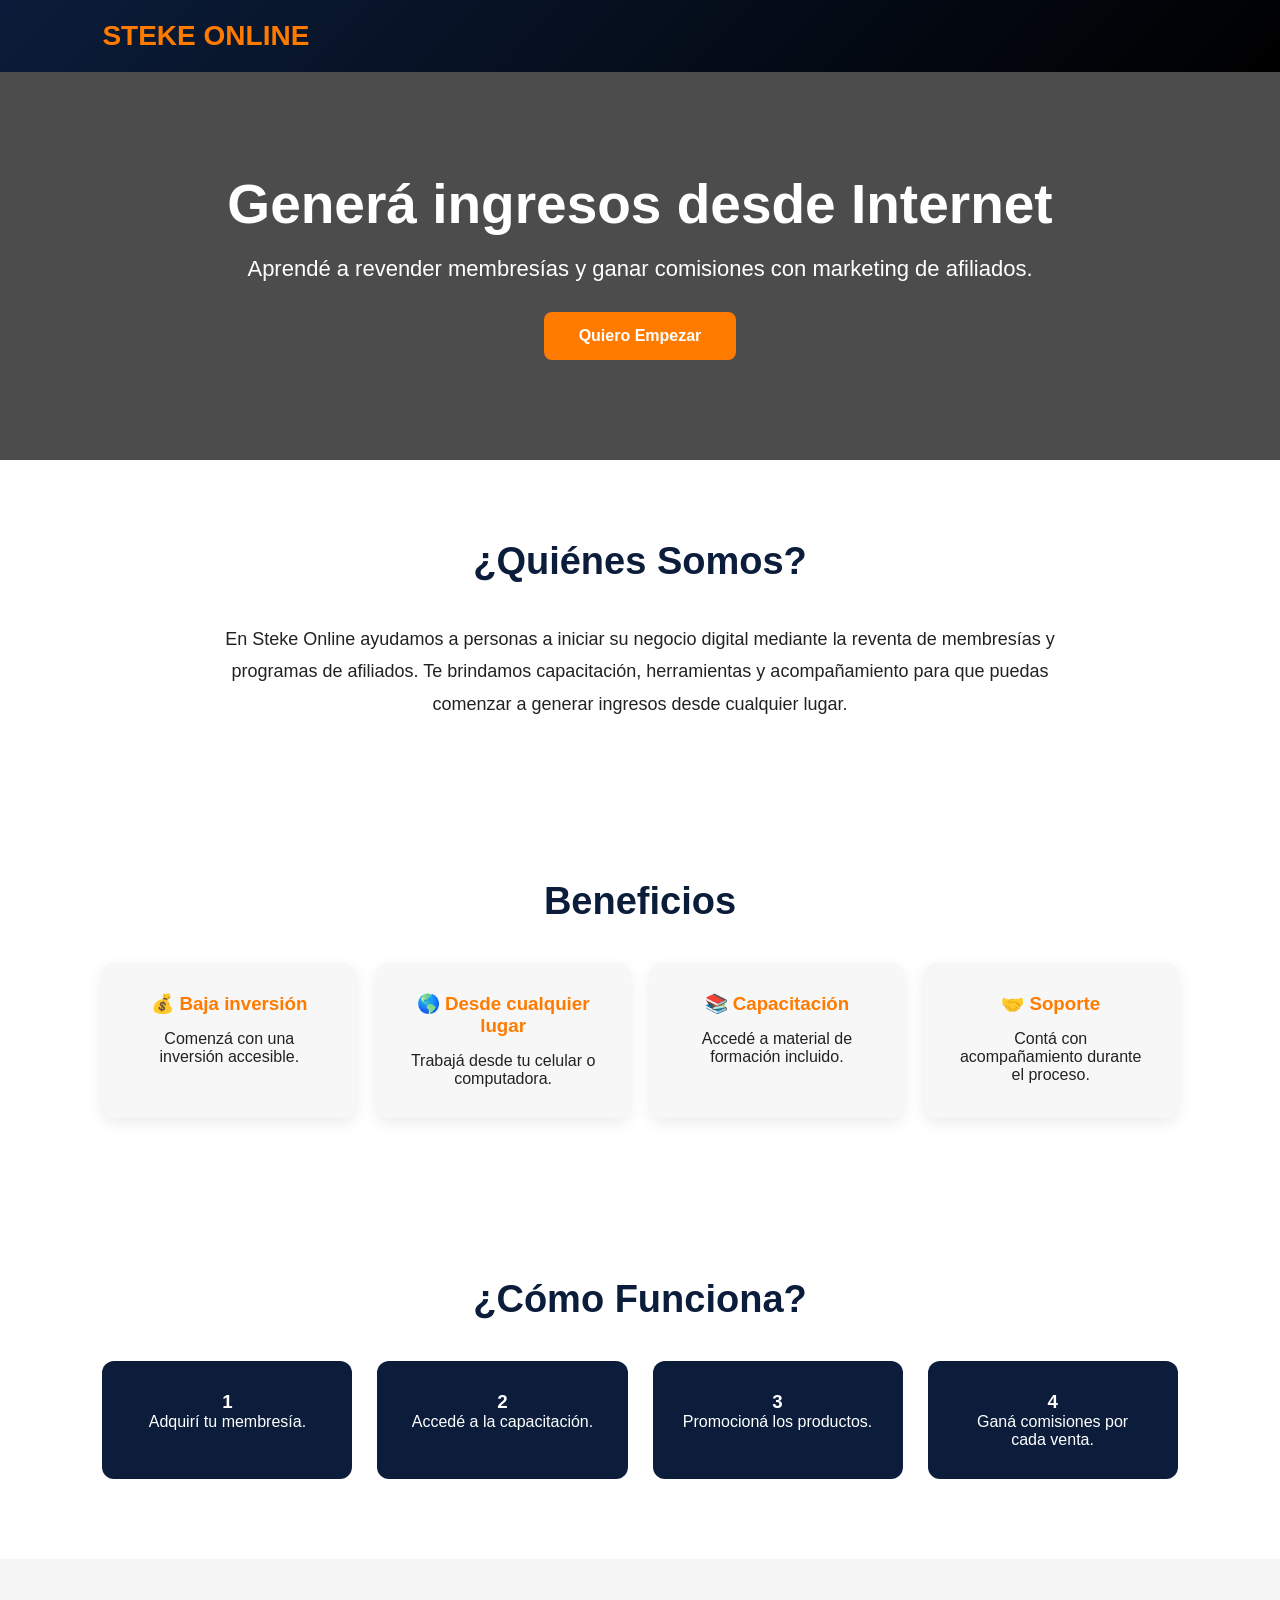
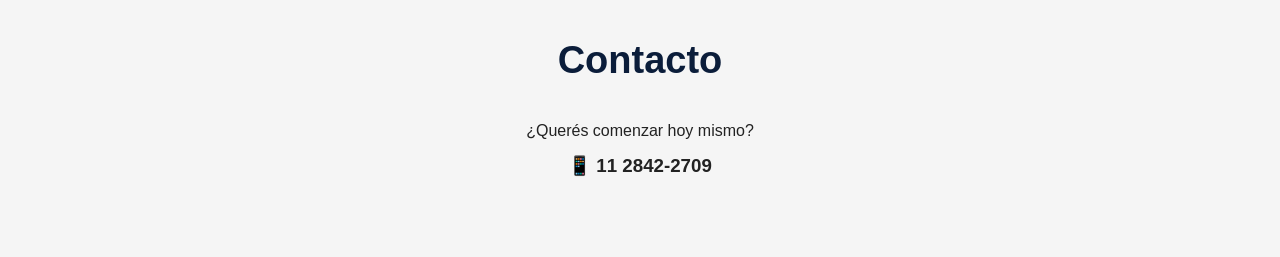
<file: index.html>
<!DOCTYPE html>
<html lang="es">
<head>
<meta charset="UTF-8">
<meta name="viewport" content="width=device-width, initial-scale=1.0">
<title>Steke Online | Marketing de Afiliados</title>

<style>
*{
    margin:0;
    padding:0;
    box-sizing:border-box;
    font-family:Arial, Helvetica, sans-serif;
}

body{
    background:#ffffff;
    color:#222;
}

header{
    background:linear-gradient(135deg,#0b1d3a,#000);
    color:white;
    padding:20px 8%;
}

nav{
    display:flex;
    justify-content:space-between;
    align-items:center;
}

.logo{
    font-size:28px;
    font-weight:bold;
    color:#ff7b00;
}

.hero{
    padding:100px 8%;
    text-align:center;
    background:linear-gradient(rgba(0,0,0,.7),rgba(0,0,0,.7)),
    url('https://images.unsplash.com/photo-1552664730-d307ca884978?q=80&w=1600') center/cover;
    color:white;
}

.hero h1{
    font-size:55px;
    margin-bottom:20px;
}

.hero p{
    font-size:22px;
    margin-bottom:30px;
}

.btn{
    display:inline-block;
    background:#ff7b00;
    color:white;
    padding:15px 35px;
    text-decoration:none;
    border-radius:8px;
    font-weight:bold;
    transition:.3s;
}

.btn:hover{
    background:#e36d00;
}

section{
    padding:80px 8%;
}

.section-title{
    text-align:center;
    font-size:38px;
    margin-bottom:40px;
    color:#0b1d3a;
}

.about{
    text-align:center;
    max-width:900px;
    margin:auto;
    line-height:1.8;
    font-size:18px;
}

.benefits{
    display:grid;
    grid-template-columns:repeat(auto-fit,minmax(250px,1fr));
    gap:20px;
}

.card{
    background:#f7f7f7;
    padding:30px;
    border-radius:12px;
    text-align:center;
    box-shadow:0 5px 15px rgba(0,0,0,.08);
}

.card h3{
    margin-bottom:15px;
    color:#ff7b00;
}

.steps{
    display:grid;
    grid-template-columns:repeat(auto-fit,minmax(220px,1fr));
    gap:25px;
}

.step{
    background:#0b1d3a;
    color:white;
    padding:30px;
    border-radius:12px;
    text-align:center;
}

.contact{
    text-align:center;
    background:#f5f5f5;
}

.whatsapp-btn{
    display:inline-block;
    margin-top:20px;
    background:#25D366;
    color:white;
    padding:15px 35px;
    border-radius:8px;
    text-decoration:none;
    font-weight:bold;
}

footer{
    background:#000;
    color:white;
    text-align:center;
    padding:20px;
}
</style>
</head>

<body>

<header>
<nav>
<div class="logo">STEKE ONLINE</div>
</nav>
</header>

<section class="hero">
<h1>Generá ingresos desde Internet</h1>
<p>Aprendé a revender membresías y ganar comisiones con marketing de afiliados.</p>

<a href="#contacto" class="btn">Quiero Empezar</a>
</section>

<section>
<h2 class="section-title">¿Quiénes Somos?</h2>

<div class="about">
<p>
En Steke Online ayudamos a personas a iniciar su negocio digital mediante la
reventa de membresías y programas de afiliados. Te brindamos capacitación,
herramientas y acompañamiento para que puedas comenzar a generar ingresos
desde cualquier lugar.
</p>
</div>
</section>

<section>
<h2 class="section-title">Beneficios</h2>

<div class="benefits">

<div class="card">
<h3>💰 Baja inversión</h3>
<p>Comenzá con una inversión accesible.</p>
</div>

<div class="card">
<h3>🌎 Desde cualquier lugar</h3>
<p>Trabajá desde tu celular o computadora.</p>
</div>

<div class="card">
<h3>📚 Capacitación</h3>
<p>Accedé a material de formación incluido.</p>
</div>

<div class="card">
<h3>🤝 Soporte</h3>
<p>Contá con acompañamiento durante el proceso.</p>
</div>

</div>
</section>

<section>
<h2 class="section-title">¿Cómo Funciona?</h2>

<div class="steps">

<div class="step">
<h3>1</h3>
<p>Adquirí tu membresía.</p>
</div>

<div class="step">
<h3>2</h3>
<p>Accedé a la capacitación.</p>
</div>

<div class="step">
<h3>3</h3>
<p>Promocioná los productos.</p>
</div>

<div class="step">
<h3>4</h3>
<p>Ganá comisiones por cada venta.</p>
</div>

</div>
</section>

<section id="contacto" class="contact">
<h2 class="section-title">Contacto</h2>

<p>¿Querés comenzar hoy mismo?</p>

<h3 style="margin-top:15px;">📱 11 2842-2709</h3>
</file>
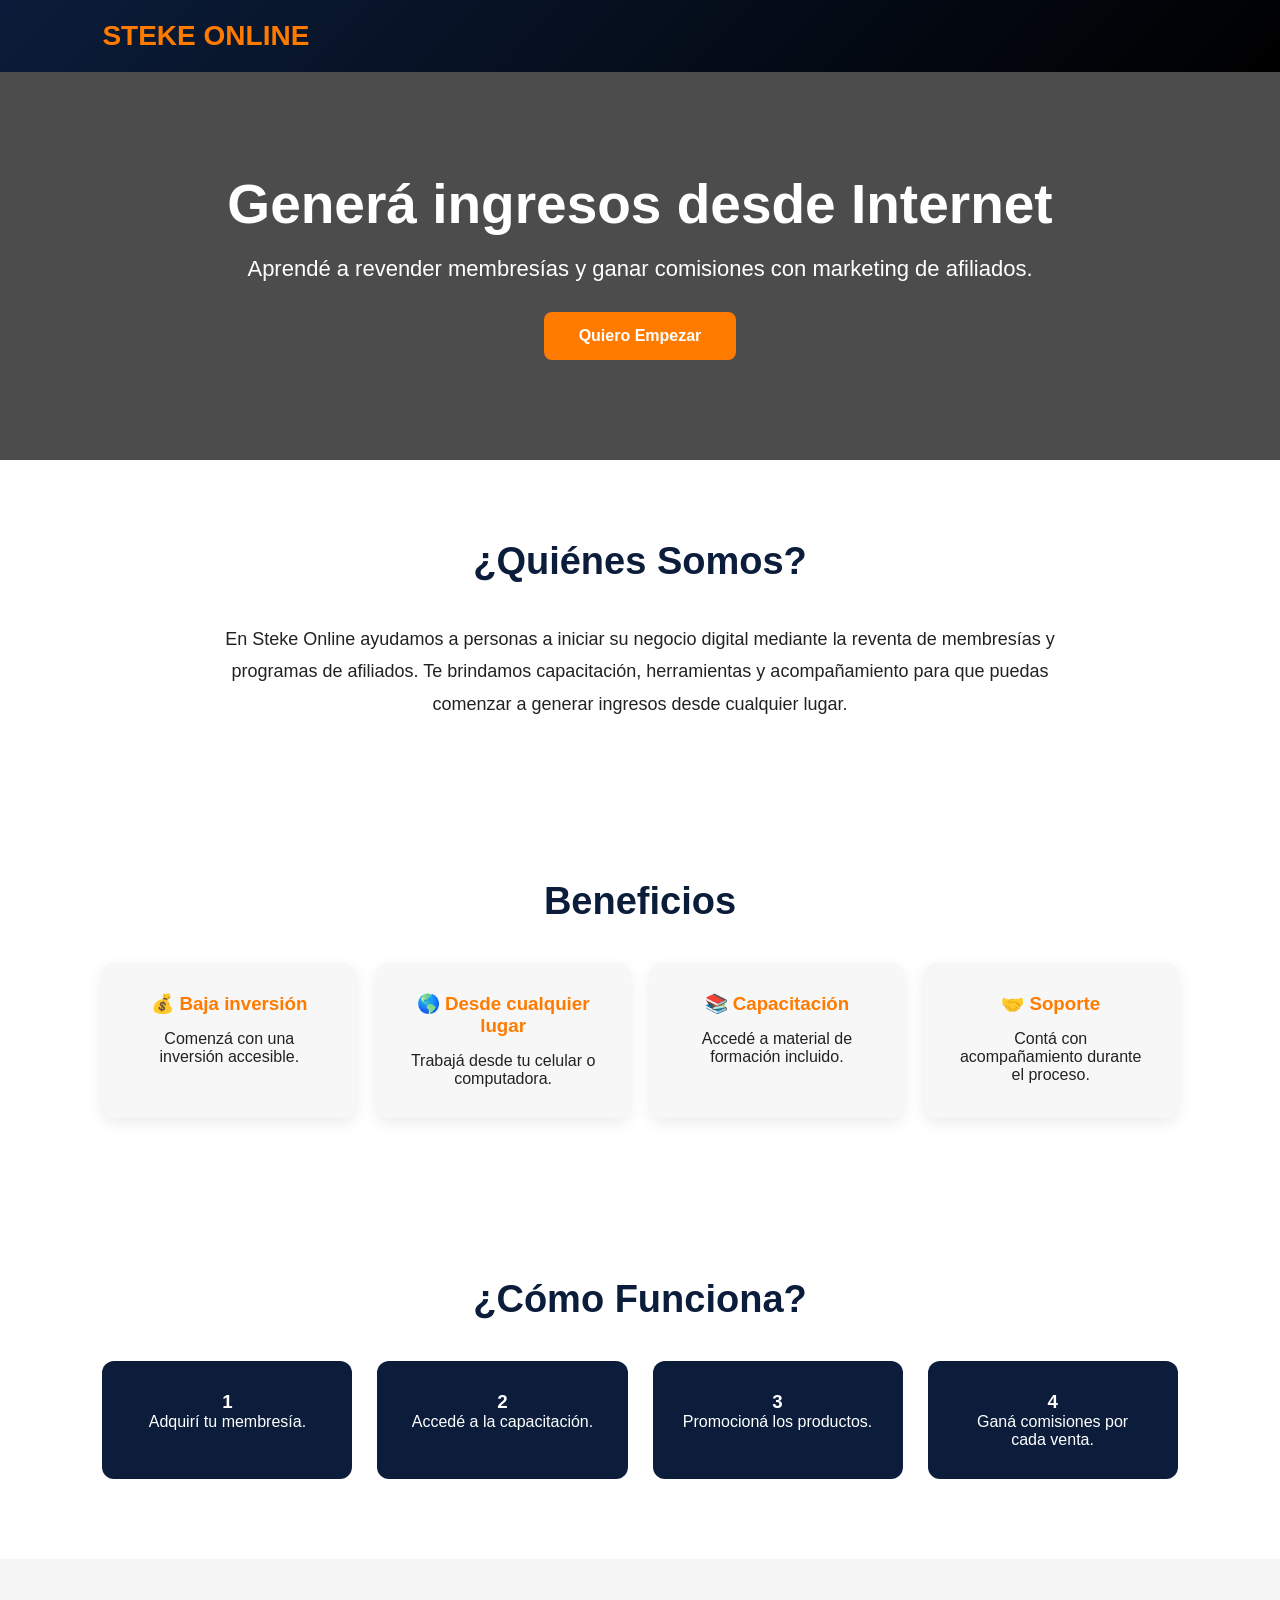
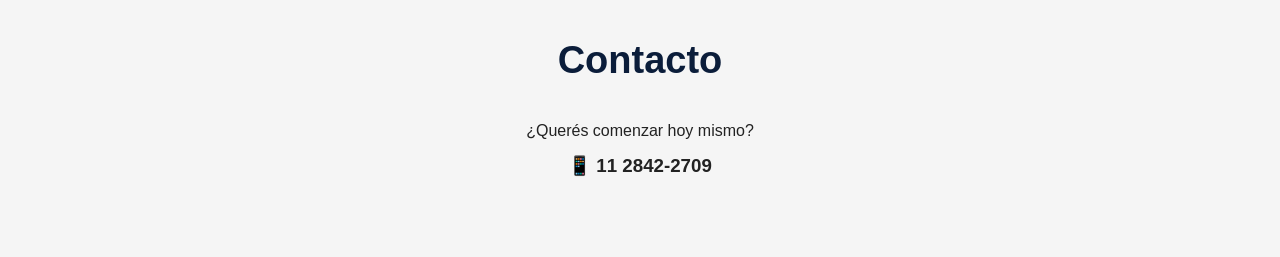
<file: index.html.html>
<!DOCTYPE html>
<html lang="es">
<head>
<meta charset="UTF-8">
<meta name="viewport" content="width=device-width, initial-scale=1.0">
<title>Steke Online | Marketing de Afiliados</title>

<style>
*{
    margin:0;
    padding:0;
    box-sizing:border-box;
    font-family:Arial, Helvetica, sans-serif;
}

body{
    background:#ffffff;
    color:#222;
}

header{
    background:linear-gradient(135deg,#0b1d3a,#000);
    color:white;
    padding:20px 8%;
}

nav{
    display:flex;
    justify-content:space-between;
    align-items:center;
}

.logo{
    font-size:28px;
    font-weight:bold;
    color:#ff7b00;
}

.hero{
    padding:100px 8%;
    text-align:center;
    background:linear-gradient(rgba(0,0,0,.7),rgba(0,0,0,.7)),
    url('https://images.unsplash.com/photo-1552664730-d307ca884978?q=80&w=1600') center/cover;
    color:white;
}

.hero h1{
    font-size:55px;
    margin-bottom:20px;
}

.hero p{
    font-size:22px;
    margin-bottom:30px;
}

.btn{
    display:inline-block;
    background:#ff7b00;
    color:white;
    padding:15px 35px;
    text-decoration:none;
    border-radius:8px;
    font-weight:bold;
    transition:.3s;
}

.btn:hover{
    background:#e36d00;
}

section{
    padding:80px 8%;
}

.section-title{
    text-align:center;
    font-size:38px;
    margin-bottom:40px;
    color:#0b1d3a;
}

.about{
    text-align:center;
    max-width:900px;
    margin:auto;
    line-height:1.8;
    font-size:18px;
}

.benefits{
    display:grid;
    grid-template-columns:repeat(auto-fit,minmax(250px,1fr));
    gap:20px;
}

.card{
    background:#f7f7f7;
    padding:30px;
    border-radius:12px;
    text-align:center;
    box-shadow:0 5px 15px rgba(0,0,0,.08);
}

.card h3{
    margin-bottom:15px;
    color:#ff7b00;
}

.steps{
    display:grid;
    grid-template-columns:repeat(auto-fit,minmax(220px,1fr));
    gap:25px;
}

.step{
    background:#0b1d3a;
    color:white;
    padding:30px;
    border-radius:12px;
    text-align:center;
}

.contact{
    text-align:center;
    background:#f5f5f5;
}

.whatsapp-btn{
    display:inline-block;
    margin-top:20px;
    background:#25D366;
    color:white;
    padding:15px 35px;
    border-radius:8px;
    text-decoration:none;
    font-weight:bold;
}

footer{
    background:#000;
    color:white;
    text-align:center;
    padding:20px;
}
</style>
</head>

<body>

<header>
<nav>
<div class="logo">STEKE ONLINE</div>
</nav>
</header>

<section class="hero">
<h1>Generá ingresos desde Internet</h1>
<p>Aprendé a revender membresías y ganar comisiones con marketing de afiliados.</p>

<a href="#contacto" class="btn">Quiero Empezar</a>
</section>

<section>
<h2 class="section-title">¿Quiénes Somos?</h2>

<div class="about">
<p>
En Steke Online ayudamos a personas a iniciar su negocio digital mediante la
reventa de membresías y programas de afiliados. Te brindamos capacitación,
herramientas y acompañamiento para que puedas comenzar a generar ingresos
desde cualquier lugar.
</p>
</div>
</section>

<section>
<h2 class="section-title">Beneficios</h2>

<div class="benefits">

<div class="card">
<h3>💰 Baja inversión</h3>
<p>Comenzá con una inversión accesible.</p>
</div>

<div class="card">
<h3>🌎 Desde cualquier lugar</h3>
<p>Trabajá desde tu celular o computadora.</p>
</div>

<div class="card">
<h3>📚 Capacitación</h3>
<p>Accedé a material de formación incluido.</p>
</div>

<div class="card">
<h3>🤝 Soporte</h3>
<p>Contá con acompañamiento durante el proceso.</p>
</div>

</div>
</section>

<section>
<h2 class="section-title">¿Cómo Funciona?</h2>

<div class="steps">

<div class="step">
<h3>1</h3>
<p>Adquirí tu membresía.</p>
</div>

<div class="step">
<h3>2</h3>
<p>Accedé a la capacitación.</p>
</div>

<div class="step">
<h3>3</h3>
<p>Promocioná los productos.</p>
</div>

<div class="step">
<h3>4</h3>
<p>Ganá comisiones por cada venta.</p>
</div>

</div>
</section>

<section id="contacto" class="contact">
<h2 class="section-title">Contacto</h2>

<p>¿Querés comenzar hoy mismo?</p>

<h3 style="margin-top:15px;">📱 11 2842-2709</h3>
</file>
